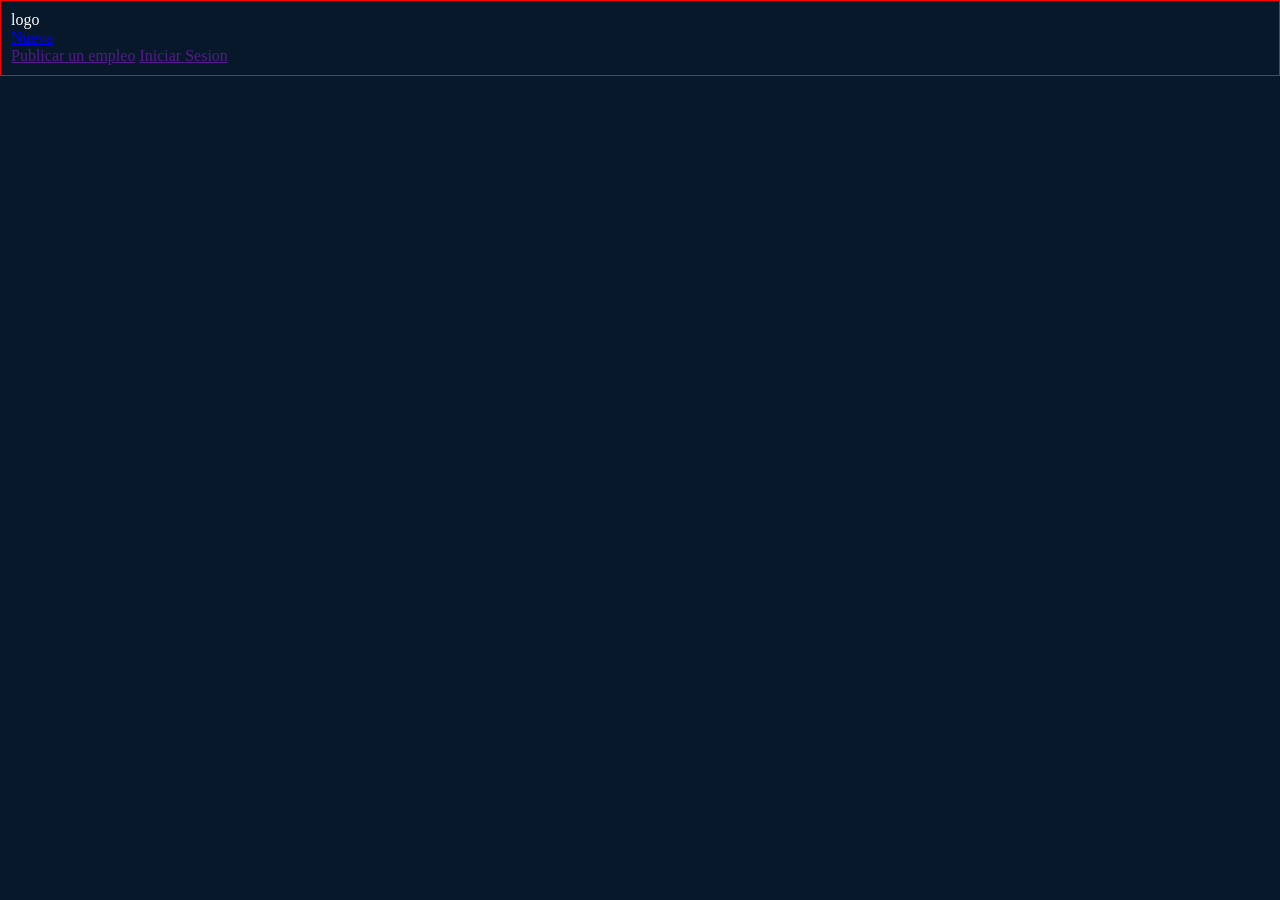
<file: index.html>
<!DOCTYPE html>
<html lang="en">

<head>
    <meta charset="UTF-8">
    <meta name="viewport" content="width=device-width, initial-scale=1.0">
    <title>Document</title>
    <link rel="stylesheet" href="estilos/estilo.css">
</head>

<body>
    <header class="header">
        <div class="header_logo">
            logo
        </div>
        <div class="header_menu">
            <a href="empleos.html" target="_blank" rel="noopener noreferrer">Nueva</a>
        </div>
        <div class="header_bnts">
            <a href="" class="header_btns_a" rel="noopener noreferrer">Publicar un empleo</a>
            <a href="" class="header_btns_a" rel="noopener noreferrer">Iniciar Sesion</a>
        </div>
    </header>

    <main>

    </main>

</body>

</html>
</file>
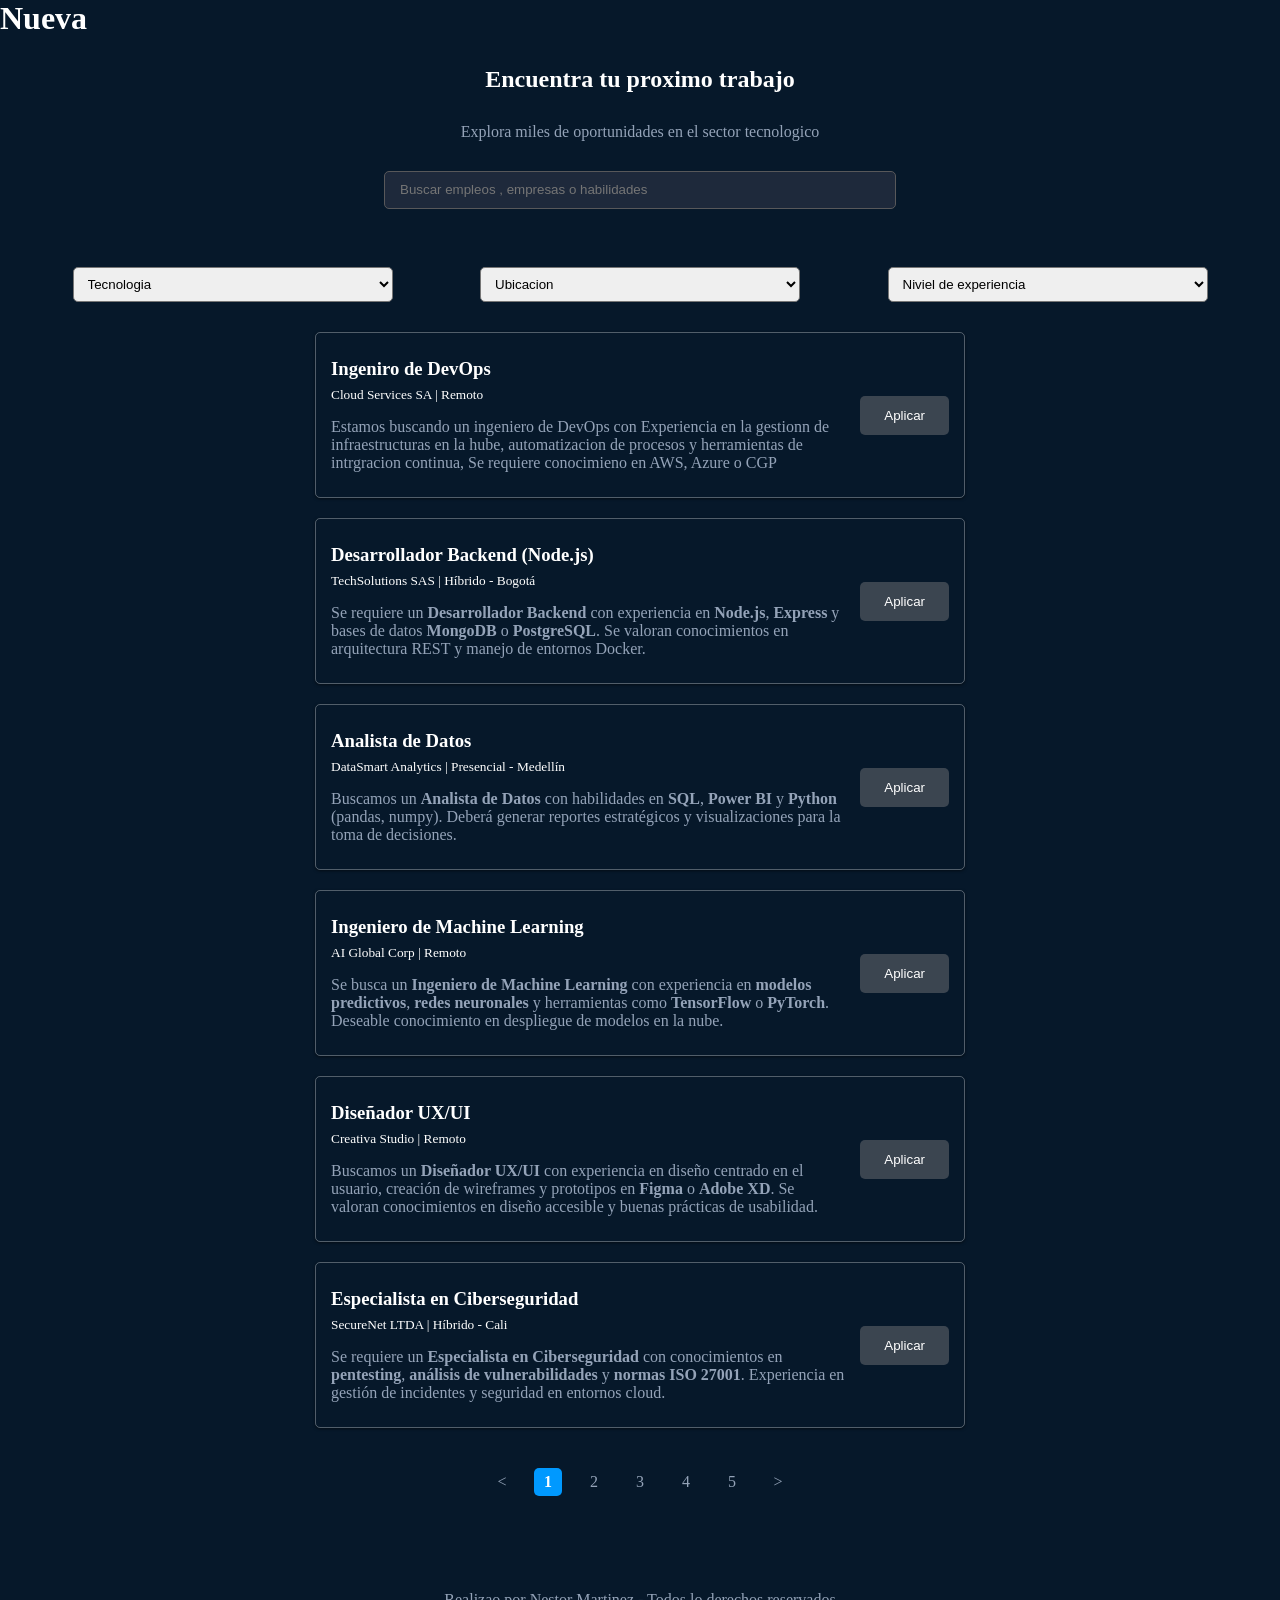
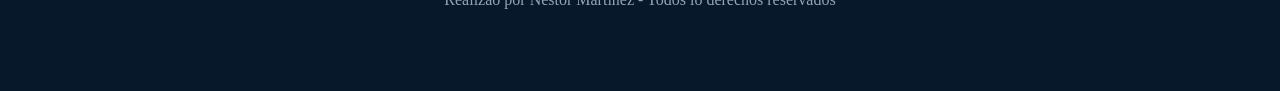
<file: 02/empleos.html>
<!DOCTYPE html>
<html lang="es">

<head>
    <meta charset="UTF-8">
    <meta name="viewport" content="width=device-width, initial-scale=1.0">
    <title>Document</title>
    <link rel="stylesheet" href="estilo.css">
</head>

<body>
    <h1>Nueva</h1>
    <div class="hero">
        <h2>Encuentra tu proximo trabajo</h2>
        <p>Explora miles de oportunidades en el sector tecnologico</p>
        <div class="padre_btn">
            <input type="search" placeholder="Buscar empleos , empresas o habilidades" class="btn"></input>
        </div>
    </div>

    <div class="filtros">
        <div>
            <select value="">
                <option value="Tecnologia">Tecnologia</option>
            </select>
        </div>
        <div>
            <select value="">
                <option value="Ubicacion">Ubicacion</option>
            </select>
        </div>
        <div>
            <select value="">
                <option value="Niviel de experiencia">Niviel de experiencia</option>
            </select>
        </div>
    </div>
    <main>

        <section class="Empleos">
            <article class="oferta">
                <div>
                    <h3>Ingeniro de DevOps</h3>
                    <small>Cloud Services SA | Remoto </small>
                    <p>Estamos buscando un ingeniero de DevOps con Experiencia en la gestionn de infraestructuras en la
                        hube, automatizacion de procesos
                        y herramientas de intrgracion continua, Se requiere conocimieno en AWS, Azure o CGP
                    </p>

                </div>
                <button class="btn_apply"> Aplicar</button>
            </article>
            <article class="oferta">
                <div>
                    <h3>Desarrollador Backend (Node.js)</h3>
                    <small>TechSolutions SAS | Híbrido - Bogotá</small>
                    <p>
                        Se requiere un <strong>Desarrollador Backend</strong> con experiencia en
                        <strong>Node.js</strong>,
                        <strong>Express</strong> y bases de datos <strong>MongoDB</strong> o
                        <strong>PostgreSQL</strong>.
                        Se valoran conocimientos en arquitectura REST y manejo de entornos Docker.
                    </p>

                </div>
                <button class="btn_apply"> Aplicar</button>
            </article>
            <article class="oferta">
                <div>
                    <h3>Analista de Datos</h3>
                    <small>DataSmart Analytics | Presencial - Medellín</small>
                    <p>
                        Buscamos un <strong>Analista de Datos</strong> con habilidades en
                        <strong>SQL</strong>, <strong>Power BI</strong> y <strong>Python</strong> (pandas, numpy).
                        Deberá generar reportes estratégicos y visualizaciones para la toma de decisiones.


                    </p>

                </div>
                <button class="btn_apply"> Aplicar</button>
            </article>

            <article class="oferta">
                <div>
                    <h3>Ingeniero de Machine Learning</h3>
                    <small>AI Global Corp | Remoto</small>
                    <p>
                        Se busca un <strong>Ingeniero de Machine Learning</strong> con experiencia en
                        <strong>modelos predictivos</strong>, <strong>redes neuronales</strong> y herramientas
                        como <strong>TensorFlow</strong> o <strong>PyTorch</strong>.
                        Deseable conocimiento en despliegue de modelos en la nube.
                    </p>

                </div>
                <button class="btn_apply"> Aplicar</button>
            </article>
            <article class="oferta">
                <div>
                    <h3>Diseñador UX/UI</h3>
                    <small>Creativa Studio | Remoto</small>
                    <p>
                        Buscamos un <strong>Diseñador UX/UI</strong> con experiencia en diseño centrado en el usuario,
                        creación de wireframes y prototipos en <strong>Figma</strong> o <strong>Adobe XD</strong>.
                        Se valoran conocimientos en diseño accesible y buenas prácticas de usabilidad.
                    </p>
                </div>
                <button class="btn_apply"> Aplicar</button>

            </article>

            <article class="oferta">
                <div>
                    <h3>Especialista en Ciberseguridad</h3>
                    <small>SecureNet LTDA | Híbrido - Cali</small>
                    <p>
                        Se requiere un <strong>Especialista en Ciberseguridad</strong> con conocimientos en
                        <strong>pentesting</strong>, <strong>análisis de vulnerabilidades</strong> y
                        <strong>normas ISO 27001</strong>.
                        Experiencia en gestión de incidentes y seguridad en entornos cloud.
                    </p>
                </div>
                <button class="btn_apply"> Aplicar</button>

            </article>





        </section>

        <section>

            <div class="paginacion">

                <a href="">&lt;</a>
                <a class="is-active" href="">1</a>
                <a href="">2</a>
                <a href="">3</a>
                <a href="">4</a>
                <a href="">5</a>
                <a href="">&gt;</a>

            </div>
        </section>
    </main>

    <footer>
        <p>Realizao por Nestor Martinez - Todos lo derechos reservados</p>
    </footer>
    <script src="app.js"></script>

</body>

</html>
</file>
<file: estilos/estilo.css>
* {
  margin: 0;
  padding: 0;
  box-sizing: border-box;
}






:root {
  --primary: #3b4550;
  --primary-dark: #0a3d66;
  --primary-hover: #0d5ba8;
  --primary-light: #09f;
  --background: #06182a;
  --text-primary: #ffffff;
  --text-secondary: #cbd5e1;
  --text-muted: #94a3b8;
  --border: rgba(255, 255, 255, 0.1);
  --card-bg: #1e293b;
  --shadow: rgba(0, 0, 0, 0.3);
  --input-bg: #1e293b;
  --hsla-example: hsla(210, 100%, 56%, 1);
}
body{
    background-color: var(--background);
    color: white;
}

/* ESTILOS INDEX */

.header{
    border: 1px solid red;
    display: flex;
    flex-direction: column;
    justify-content: space-evenly;
    padding: 10px;
}
p{
    color: var(--text-muted);
}
.hero{
    /* border: 1px solid red; */
    display: flex;
    justify-content: center;
    align-items: center;
    flex-direction: column;
    gap: 30px;
    height: 200px;
}

.padre_btn{
    /* border: 1px solid yellow; */
    width:40%;
}
.btn{
   
    background-color: var(--input-bg);
    height: 38px;
    width: 100%;
    color: var(--text-primary);
    border-radius: 5px;
    border: 0.5px solid rgb(88, 88, 90);
    padding: 10px 15px;
}

.filtros{
    /* border: 1px solid yellow; */
 
    margin-top: 30px;
    display: flex;
    justify-content: space-evenly;
    align-items: center;
    flex-wrap: wrap;
    gap: 15px;
    
    div{
        width: 25%;
        min-width: 250px;
        max-width: 350px;
    }
}
select{
        height: 35px;
        width: 100%;
        border-radius: 5px;
        padding: 5px 10px;

    }

    main{
        width: 90%;
        margin: 0 auto;
    }

    .Empleos{
        /* border: 1px solid red; */
        margin-top: 30px;
        display: flex;
        justify-content: center;
        align-items: center;
        flex-wrap: wrap;
        gap: 20px;
      
       article{
            width: 650px;
            box-shadow: 0px 1px 3px 0px rgba(0, 0, 0, 0.5);
            border: 1px solid rgba(255, 255, 255, .3);
            display: flex;
            justify-content: center;
            align-items: center;
            padding: 25px 15px;
            border-radius: 5px;
            gap: 15px;
            h3{
                margin-bottom: 5px;
            }
            p{
                color: var(--text-muted);
                margin-top: 15px;
            }
            

           button{
            padding: 0.75rem 1.5rem;
            border-radius: 5px;
            background-color: var(--primary);
            cursor: pointer;
            transition: all .3s;
            font-weight: 400;
            color: white;
            border: none;

            &:hover{
                background-color: var(--primary-hover);
            }
           }
        }
    }

    .paginacion{
        /* border: 1px solid red; */
        margin: 20px;
        display: flex;
        justify-content: center;
        align-items: center;
        text-align: center;
        gap: 18px;
        padding: 20px;
        
        a{
            color: var(--text-muted);
            text-decoration: none;
            display: flex;
            justify-content: center;
            align-items: center;
            width: 28px;
            height: 28px;
            /* border: 1px solid red; */
            border-radius: 5px;
            transition: all .3s;
            &:hover{
                background-color: #fff;
            }
            &.is-active{
                background-color: var(--primary-light);
                pointer-events: none;
                color: white;
                font-weight: 700;
            }
        }
    }
    footer{
        height: 100px;
        margin-top: 75px;
        text-align: center;
    }

     


    /* media queris para responsive */
 @media(max-width >= 500){
     .header{
        flex-direction: row;
     }
 }
</file>
<file: 02/estilo.css>
* {
  margin: 0;
  padding: 0;
  box-sizing: border-box;
}






:root {
  --primary: #3b4550;
  --primary-dark: #0a3d66;
  --primary-hover: #0d5ba8;
  --primary-light: #09f;
  --background: #06182a;
  --text-primary: #ffffff;
  --text-secondary: #cbd5e1;
  --text-muted: #94a3b8;
  --border: rgba(255, 255, 255, 0.1);
  --card-bg: #1e293b;
  --shadow: rgba(0, 0, 0, 0.3);
  --input-bg: #1e293b;
  --hsla-example: hsla(210, 100%, 56%, 1);
}
body{
    background-color: var(--background);
    color: white;
}
p{
    color: var(--text-muted);
}
.hero{
    /* border: 1px solid red; */
    display: flex;
    justify-content: center;
    align-items: center;
    flex-direction: column;
    gap: 30px;
    height: 200px;
}

.padre_btn{
    /* border: 1px solid yellow; */
    width:40%;
}
.btn{
   
    background-color: var(--input-bg);
    height: 38px;
    width: 100%;
    color: var(--text-primary);
    border-radius: 5px;
    border: 0.5px solid rgb(88, 88, 90);
    padding: 10px 15px;
}

.filtros{
    /* border: 1px solid yellow; */
 
    margin-top: 30px;
    display: flex;
    justify-content: space-evenly;
    align-items: center;
    flex-wrap: wrap;
    gap: 15px;
    
    div{
        width: 25%;
        min-width: 250px;
        max-width: 350px;
    }
}
select{
        height: 35px;
        width: 100%;
        border-radius: 5px;
        padding: 5px 10px;

    }

    main{
        width: 90%;
        margin: 0 auto;
    }

    .Empleos{
        /* border: 1px solid red; */
        margin-top: 30px;
        display: flex;
        justify-content: center;
        align-items: center;
        flex-wrap: wrap;
        gap: 20px;
      
       article{
            width: 650px;
            box-shadow: 0px 1px 3px 0px rgba(0, 0, 0, 0.5);
            border: 1px solid rgba(255, 255, 255, .3);
            display: flex;
            justify-content: center;
            align-items: center;
            padding: 25px 15px;
            border-radius: 5px;
            gap: 15px;
            h3{
                margin-bottom: 5px;
            }
            p{
                color: var(--text-muted);
                margin-top: 15px;
            }
            

           button{
            padding: 0.75rem 1.5rem;
            border-radius: 5px;
            background-color: var(--primary);
            cursor: pointer;
            transition: all .3s;
            font-weight: 400;
            color: white;
            border: none;

            &:hover{
                background-color: var(--primary-hover);
            }
           }
        }
    }

    .paginacion{
        /* border: 1px solid red; */
        margin: 20px;
        display: flex;
        justify-content: center;
        align-items: center;
        text-align: center;
        gap: 18px;
        padding: 20px;
        
        a{
            color: var(--text-muted);
            text-decoration: none;
            display: flex;
            justify-content: center;
            align-items: center;
            width: 28px;
            height: 28px;
            /* border: 1px solid red; */
            border-radius: 5px;
            transition: all .3s;
            &:hover{
                background-color: #fff;
            }
            &.is-active{
                background-color: var(--primary-light);
                pointer-events: none;
                color: white;
                font-weight: 700;
            }
        }
    }
    footer{
        height: 100px;
        margin-top: 75px;
        text-align: center;
    }
</file>
